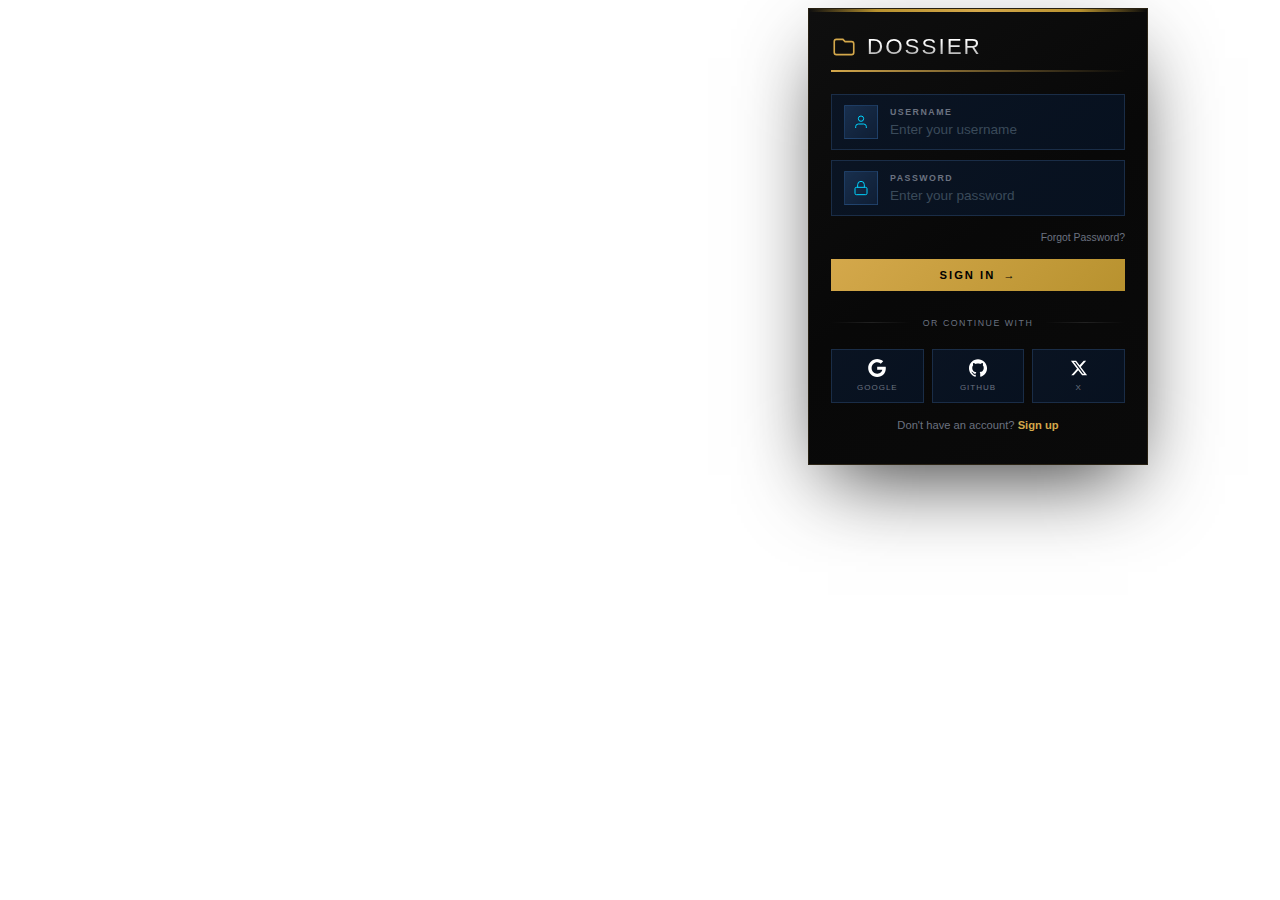
<file: index.html>
<!DOCTYPE html>
<html lang="en">
<head>
    <meta charset="UTF-8">
    <meta name="viewport" content="width=device-width, initial-scale=1.0">
    <title>Document</title>

    <link rel="stylesheet" href="./style.css">

</head>
<body>


<div class="movimentacaoFormulario">
        <div class="form-container">
  <div class="form-content">
    <div class="title-section">
      <svg
        class="title-icon"
        viewBox="0 0 24 24"
        fill="none"
        stroke="currentColor"
        stroke-width="1.5"
      >
        <path
          d="M3 7v10a2 2 0 002 2h14a2 2 0 002-2V9a2 2 0 00-2-2h-6l-2-2H5a2 2 0 00-2 2z"
        ></path>
      </svg>
      <p class="title">Dossier</p>
    </div>
    <form class="form">
      <div class="input-group">
        <div class="input-icon">
          <svg
            viewBox="0 0 24 24"
            fill="none"
            stroke="currentColor"
            stroke-width="1.5"
          >
            <path d="M20 21v-2a4 4 0 00-4-4H8a4 4 0 00-4 4v2"></path>
            <circle cx="12" cy="7" r="4"></circle>
          </svg>
        </div>
        <div class="input-content">
          <label for="username">Username</label>
          <input
            type="text"
            name="username"
            id="username"
            placeholder="Enter your username"
          />
        </div>
      </div>
      <div class="input-group">
        <div class="input-icon">
          <svg
            viewBox="0 0 24 24"
            fill="none"
            stroke="currentColor"
            stroke-width="1.5"
          >
            <rect x="3" y="11" width="18" height="11" rx="2" ry="2"></rect>
            <path d="M7 11V7a5 5 0 0110 0v4"></path>
          </svg>
        </div>
        <div class="input-content">
          <label for="password">Password</label>
          <input
            type="password"
            name="password"
            id="password"
            placeholder="Enter your password"
          />
        </div>
      </div>
      <div class="forgot">
        <a href="#">Forgot Password?</a>
      </div>
      <button class="sign" type="submit">
        <span>Sign In</span>
        <span class="sign-arrow">→</span>
      </button>
    </form>
    <div class="social-message">
      <div class="line"></div>
      <p class="message">Or continue with</p>
      <div class="line"></div>
    </div>
    <div class="social-icons">
      <button aria-label="Log in with Google" class="icon">
        <svg xmlns="http://www.w3.org/2000/svg" viewBox="0 0 32 32">
          <path
            d="M16.318 13.714v5.484h9.078c-0.37 2.354-2.745 6.901-9.078 6.901-5.458 0-9.917-4.521-9.917-10.099s4.458-10.099 9.917-10.099c3.109 0 5.193 1.318 6.38 2.464l4.339-4.182c-2.786-2.599-6.396-4.182-10.719-4.182-8.844 0-16 7.151-16 16s7.156 16 16 16c9.234 0 15.365-6.49 15.365-15.635 0-1.052-0.115-1.854-0.255-2.651z"
          ></path>
        </svg>
        <span>Google</span>
      </button>
      <button aria-label="Log in with GitHub" class="icon">
        <svg xmlns="http://www.w3.org/2000/svg" viewBox="0 0 32 32">
          <path
            d="M16 0.396c-8.839 0-16 7.167-16 16 0 7.073 4.584 13.068 10.937 15.183 0.803 0.151 1.093-0.344 1.093-0.772 0-0.38-0.009-1.385-0.015-2.719-4.453 0.964-5.391-2.151-5.391-2.151-0.729-1.844-1.781-2.339-1.781-2.339-1.448-0.989 0.115-0.968 0.115-0.968 1.604 0.109 2.448 1.645 2.448 1.645 1.427 2.448 3.744 1.74 4.661 1.328 0.14-1.031 0.557-1.74 1.011-2.135-3.552-0.401-7.287-1.776-7.287-7.907 0-1.751 0.62-3.177 1.645-4.297-0.177-0.401-0.719-2.031 0.141-4.235 0 0 1.339-0.427 4.4 1.641 1.281-0.355 2.641-0.532 4-0.541 1.36 0.009 2.719 0.187 4 0.541 3.057-2.068 4.406-1.641 4.406-1.641 0.859 2.204 0.317 3.833 0.161 4.235 1.015 1.12 1.635 2.547 1.635 4.297 0 6.145-3.74 7.5-7.296 7.891 0.556 0.479 1.077 1.464 1.077 2.959 0 2.14-0.020 3.864-0.020 4.385 0 0.416 0.28 0.916 1.104 0.755 6.4-2.093 10.979-8.093 10.979-15.156 0-8.833-7.161-16-16-16z"
          ></path>
        </svg>
        <span>GitHub</span>
      </button>
      <button aria-label="Log in with X" class="icon">
        <svg xmlns="http://www.w3.org/2000/svg" viewBox="0 0 24 24">
          <path
            d="M18.244 2.25h3.308l-7.227 8.26 8.502 11.24H16.17l-5.214-6.817L4.99 21.75H1.68l7.73-8.835L1.254 2.25H8.08l4.713 6.231zm-1.161 17.52h1.833L7.084 4.126H5.117z"
          ></path>
        </svg>
        <span>X</span>
      </button>
    </div>
    <p class="signup">Don't have an account? <a href="#">Sign up</a></p>
  </div>
</div>

</div>

</body>
</html>
</file>
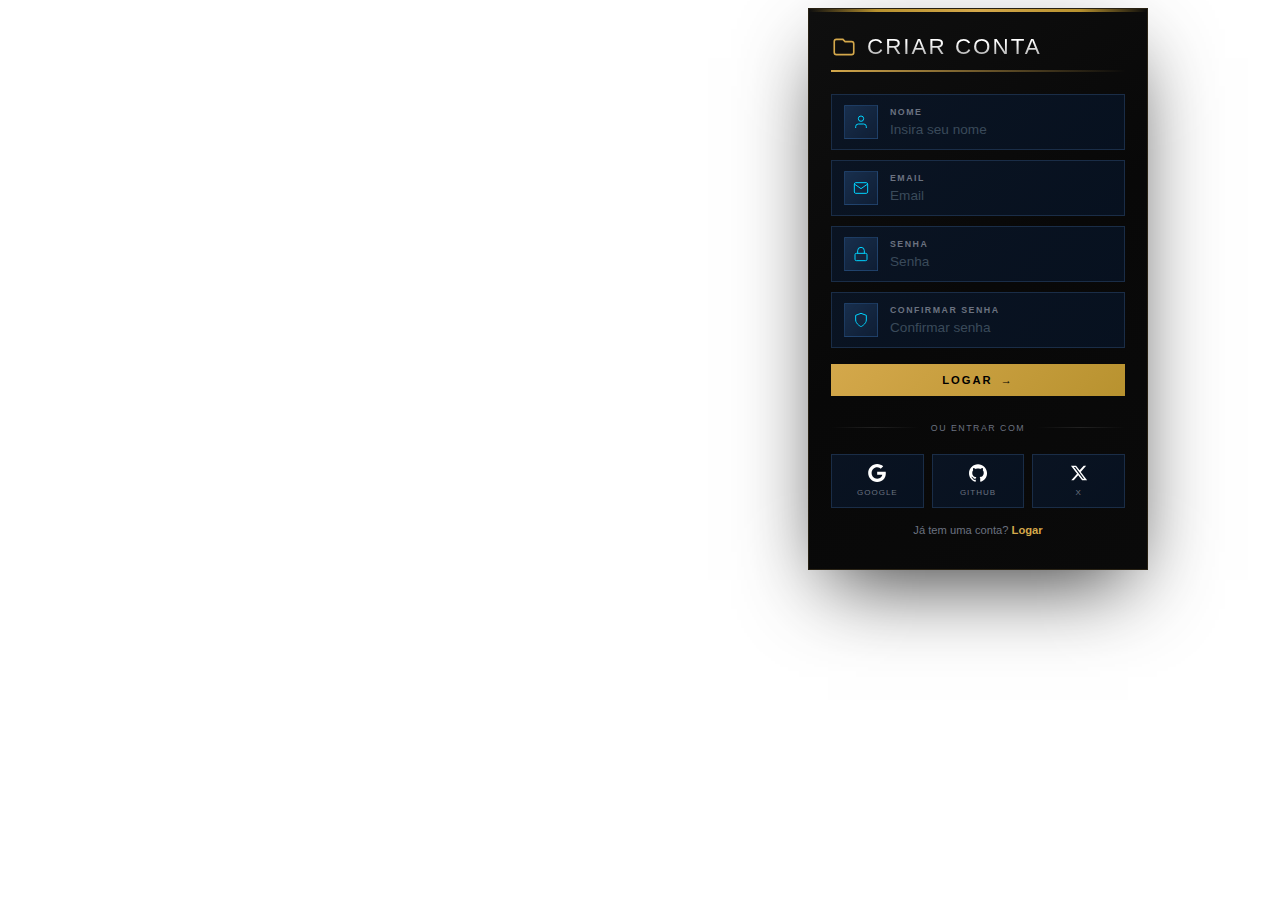
<file: cadastro.html>
<!DOCTYPE html>
<html lang="pt-br">
<head>
    <meta charset="UTF-8">
    <meta name="viewport" content="width=device-width, initial-scale=1.0">
    <title>Cadastro - Dossier</title>
    <link rel="stylesheet" href="./login.css">
</head>
<body>

<div class="movimentacaoFormulario">
    <div class="form-container">
        <div class="form-content">
            <div class="title-section">
                <svg class="title-icon" viewBox="0 0 24 24" fill="none" stroke="currentColor" stroke-width="1.5">
                    <path d="M3 7v10a2 2 0 002 2h14a2 2 0 002-2V9a2 2 0 00-2-2h-6l-2-2H5a2 2 0 00-2 2z"></path>
                </svg>
                <p class="title">Criar Conta</p>
            </div>

            <form class="form">
                <div class="input-group">
                    <div class="input-icon">
                        <svg viewBox="0 0 24 24" fill="none" stroke="currentColor" stroke-width="1.5">
                            <path d="M20 21v-2a4 4 0 00-4-4H8a4 4 0 00-4 4v2"></path>
                            <circle cx="12" cy="7" r="4"></circle>
                        </svg>
                    </div>
                    <div class="input-content">
                        <label for="username">Nome</label>
                        <input type="text" name="username" id="username" placeholder="Insira seu nome" required />
                    </div>
                </div>

                <div class="input-group">
                    <div class="input-icon">
                        <svg viewBox="0 0 24 24" fill="none" stroke="currentColor" stroke-width="1.5">
                            <path d="M4 4h16c1.1 0 2 .9 2 2v12c0 1.1-.9 2-2 2H4c-1.1 0-2-.9-2-2V6c0-1.1.9-2 2-2z"></path>
                            <polyline points="22,6 12,13 2,6"></polyline>
                        </svg>
                    </div>
                    <div class="input-content">
                        <label for="email">Email</label>
                        <input type="email" name="email" id="email" placeholder="Email" required />
                    </div>
                </div>

                <div class="input-group">
                    <div class="input-icon">
                        <svg viewBox="0 0 24 24" fill="none" stroke="currentColor" stroke-width="1.5">
                            <rect x="3" y="11" width="18" height="11" rx="2" ry="2"></rect>
                            <path d="M7 11V7a5 5 0 0110 0v4"></path>
                        </svg>
                    </div>
                    <div class="input-content">
                        <label for="password">Senha</label>
                        <input type="password" name="password" id="password" placeholder="Senha" required />
                    </div>
                </div>

                <div class="input-group">
                    <div class="input-icon">
                        <svg viewBox="0 0 24 24" fill="none" stroke="currentColor" stroke-width="1.5">
                            <path d="M12 22s8-4 8-10V5l-8-3-8 3v7c0 6 8 10 8 10z"></path>
                        </svg>
                    </div>
                    <div class="input-content">
                        <label for="confirm-password">Confirmar Senha</label>
                        <input type="password" name="confirm-password" id="confirm-password" placeholder="Confirmar senha" required />
                    </div>
                </div>

                <button class="sign" type="submit">
                    <span>Logar</span>
                    <span class="sign-arrow">→</span>
                </button>
            </form>

            <div class="social-message">
                <div class="line"></div>
                <p class="message">Ou entrar com</p>
                <div class="line"></div>
            </div>

            <div class="social-icons">
                <button aria-label="Log in with Google" class="icon">
                  <svg xmlns="http://www.w3.org/2000/svg" viewBox="0 0 32 32">
                    <path
                      d="M16.318 13.714v5.484h9.078c-0.37 2.354-2.745 6.901-9.078 6.901-5.458 0-9.917-4.521-9.917-10.099s4.458-10.099 9.917-10.099c3.109 0 5.193 1.318 6.38 2.464l4.339-4.182c-2.786-2.599-6.396-4.182-10.719-4.182-8.844 0-16 7.151-16 16s7.156 16 16 16c9.234 0 15.365-6.49 15.365-15.635 0-1.052-0.115-1.854-0.255-2.651z"
                    ></path>
                  </svg>
                  <span>Google</span>
                </button>
                <button aria-label="Log in with GitHub" class="icon">
                  <svg xmlns="http://www.w3.org/2000/svg" viewBox="0 0 32 32">
                    <path
                      d="M16 0.396c-8.839 0-16 7.167-16 16 0 7.073 4.584 13.068 10.937 15.183 0.803 0.151 1.093-0.344 1.093-0.772 0-0.38-0.009-1.385-0.015-2.719-4.453 0.964-5.391-2.151-5.391-2.151-0.729-1.844-1.781-2.339-1.781-2.339-1.448-0.989 0.115-0.968 0.115-0.968 1.604 0.109 2.448 1.645 2.448 1.645 1.427 2.448 3.744 1.74 4.661 1.328 0.14-1.031 0.557-1.74 1.011-2.135-3.552-0.401-7.287-1.776-7.287-7.907 0-1.751 0.62-3.177 1.645-4.297-0.177-0.401-0.719-2.031 0.141-4.235 0 0 1.339-0.427 4.4 1.641 1.281-0.355 2.641-0.532 4-0.541 1.36 0.009 2.719 0.187 4 0.541 3.057-2.068 4.406-1.641 4.406-1.641 0.859 2.204 0.317 3.833 0.161 4.235 1.015 1.12 1.635 2.547 1.635 4.297 0 6.145-3.74 7.5-7.296 7.891 0.556 0.479 1.077 1.464 1.077 2.959 0 2.14-0.020 3.864-0.020 4.385 0 0.416 0.28 0.916 1.104 0.755 6.4-2.093 10.979-8.093 10.979-15.156 0-8.833-7.161-16-16-16z"
                    ></path>
                  </svg>
                  <span>GitHub</span>
                </button>
                <button aria-label="Log in with X" class="icon">
                  <svg xmlns="http://www.w3.org/2000/svg" viewBox="0 0 24 24">
                    <path
                      d="M18.244 2.25h3.308l-7.227 8.26 8.502 11.24H16.17l-5.214-6.817L4.99 21.75H1.68l7.73-8.835L1.254 2.25H8.08l4.713 6.231zm-1.161 17.52h1.833L7.084 4.126H5.117z"
                    ></path>
                  </svg>
                  <span>X</span>
                </button>
              </div>
            <p class="signup">Já tem uma conta? <a href="./login.html">Logar</a></p>
        </div>
    </div>
</div>

</body>
</html>
</file>
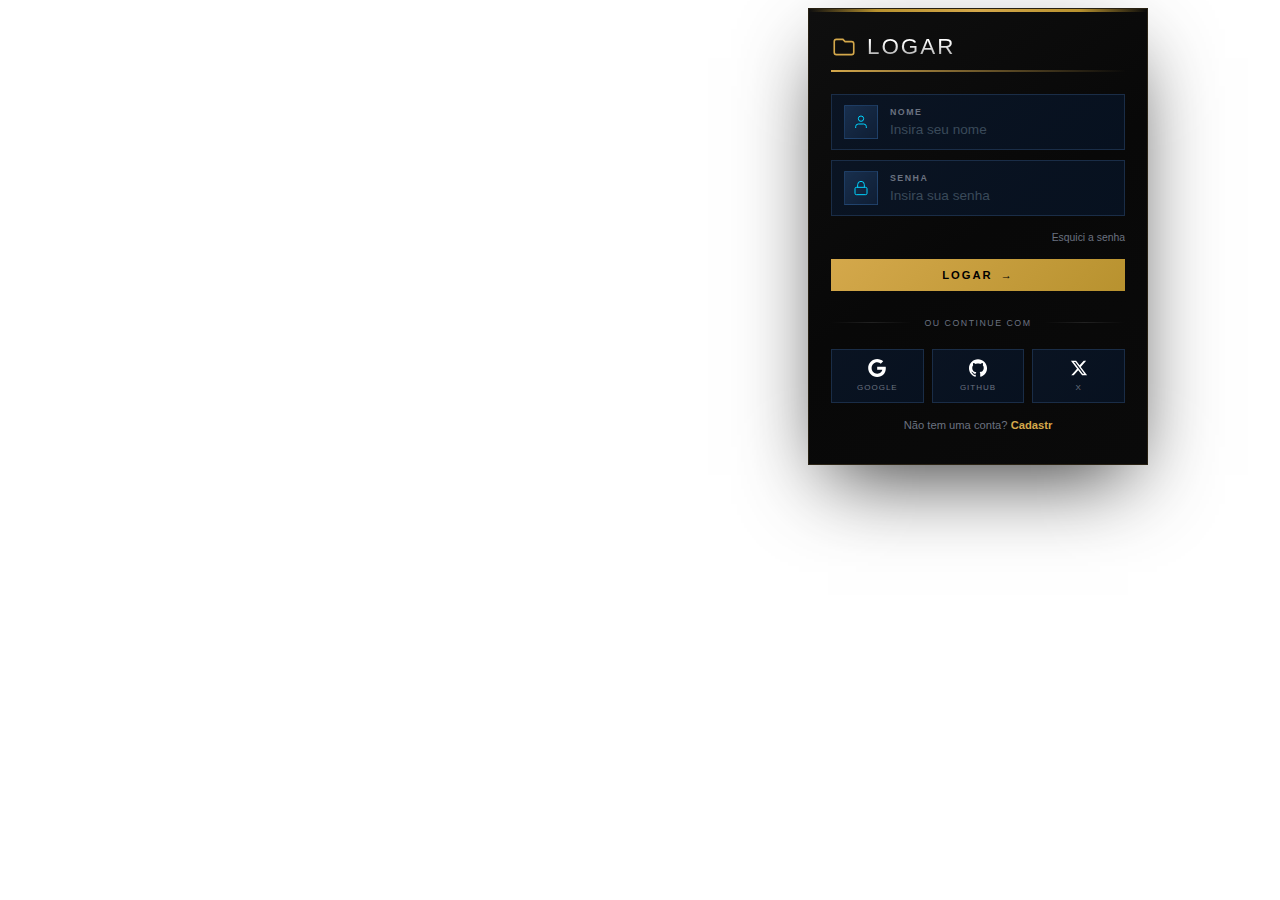
<file: login.html>
<!DOCTYPE html>
<html lang="en">
<head>
    <meta charset="UTF-8">
    <meta name="viewport" content="width=device-width, initial-scale=1.0">
    <title>Document</title>

    <link rel="stylesheet" href="./login.css">

</head>
<body>


<div class="movimentacaoFormulario">
        <div class="form-container">
  <div class="form-content">
    <div class="title-section">
      <svg
        class="title-icon"
        viewBox="0 0 24 24"
        fill="none"
        stroke="currentColor"
        stroke-width="1.5"
      >
        <path
          d="M3 7v10a2 2 0 002 2h14a2 2 0 002-2V9a2 2 0 00-2-2h-6l-2-2H5a2 2 0 00-2 2z"
        ></path>
      </svg>
      <p class="title">Logar</p>
    </div>
    <form class="form">
      <div class="input-group">
        <div class="input-icon">
          <svg
            viewBox="0 0 24 24"
            fill="none"
            stroke="currentColor"
            stroke-width="1.5"
          >
            <path d="M20 21v-2a4 4 0 00-4-4H8a4 4 0 00-4 4v2"></path>
            <circle cx="12" cy="7" r="4"></circle>
          </svg>
        </div>
        <div class="input-content">
          <label for="username">Nome</label>
          <input
            type="text"
            name="username"
            id="username"
            placeholder="Insira seu nome"
          />
        </div>
      </div>
      <div class="input-group">
        <div class="input-icon">
          <svg
            viewBox="0 0 24 24"
            fill="none"
            stroke="currentColor"
            stroke-width="1.5"
          >
            <rect x="3" y="11" width="18" height="11" rx="2" ry="2"></rect>
            <path d="M7 11V7a5 5 0 0110 0v4"></path>
          </svg>
        </div>
        <div class="input-content">
          <label for="password">Senha</label>
          <input
            type="password"
            name="password"
            id="password"
            placeholder="Insira sua senha"
          />
        </div>
      </div>
      <div class="forgot">
        <a href="#">Esquici a senha</a>
      </div>
      <button class="sign" type="submit">
        <span>Logar</span>
        <span class="sign-arrow">→</span>
      </button>
    </form>
    <div class="social-message">
      <div class="line"></div>
      <p class="message">Ou continue com</p>
      <div class="line"></div>
    </div>
    <div class="social-icons">
      <button aria-label="Log in with Google" class="icon">
        <svg xmlns="http://www.w3.org/2000/svg" viewBox="0 0 32 32">
          <path
            d="M16.318 13.714v5.484h9.078c-0.37 2.354-2.745 6.901-9.078 6.901-5.458 0-9.917-4.521-9.917-10.099s4.458-10.099 9.917-10.099c3.109 0 5.193 1.318 6.38 2.464l4.339-4.182c-2.786-2.599-6.396-4.182-10.719-4.182-8.844 0-16 7.151-16 16s7.156 16 16 16c9.234 0 15.365-6.49 15.365-15.635 0-1.052-0.115-1.854-0.255-2.651z"
          ></path>
        </svg>
        <span>Google</span>
      </button>
      <button aria-label="Log in with GitHub" class="icon">
        <svg xmlns="http://www.w3.org/2000/svg" viewBox="0 0 32 32">
          <path
            d="M16 0.396c-8.839 0-16 7.167-16 16 0 7.073 4.584 13.068 10.937 15.183 0.803 0.151 1.093-0.344 1.093-0.772 0-0.38-0.009-1.385-0.015-2.719-4.453 0.964-5.391-2.151-5.391-2.151-0.729-1.844-1.781-2.339-1.781-2.339-1.448-0.989 0.115-0.968 0.115-0.968 1.604 0.109 2.448 1.645 2.448 1.645 1.427 2.448 3.744 1.74 4.661 1.328 0.14-1.031 0.557-1.74 1.011-2.135-3.552-0.401-7.287-1.776-7.287-7.907 0-1.751 0.62-3.177 1.645-4.297-0.177-0.401-0.719-2.031 0.141-4.235 0 0 1.339-0.427 4.4 1.641 1.281-0.355 2.641-0.532 4-0.541 1.36 0.009 2.719 0.187 4 0.541 3.057-2.068 4.406-1.641 4.406-1.641 0.859 2.204 0.317 3.833 0.161 4.235 1.015 1.12 1.635 2.547 1.635 4.297 0 6.145-3.74 7.5-7.296 7.891 0.556 0.479 1.077 1.464 1.077 2.959 0 2.14-0.020 3.864-0.020 4.385 0 0.416 0.28 0.916 1.104 0.755 6.4-2.093 10.979-8.093 10.979-15.156 0-8.833-7.161-16-16-16z"
          ></path>
        </svg>
        <span>GitHub</span>
      </button>
      <button aria-label="Log in with X" class="icon">
        <svg xmlns="http://www.w3.org/2000/svg" viewBox="0 0 24 24">
          <path
            d="M18.244 2.25h3.308l-7.227 8.26 8.502 11.24H16.17l-5.214-6.817L4.99 21.75H1.68l7.73-8.835L1.254 2.25H8.08l4.713 6.231zm-1.161 17.52h1.833L7.084 4.126H5.117z"
          ></path>
        </svg>
        <span>X</span>
      </button>
    </div>
    <p class="signup">Não tem uma conta? <a href="./cadastro.html">Cadastr</a></p>
  </div>
</div>

</div>

</body>
</html>
</file>
<file: style.css>
.movimentacaoFormulario {
    padding-left: 50rem;
}

.form-container {
    width: 100%;
    max-width: 340px;
    background: linear-gradient(145deg, #0f0f0f 0%, #080808 50%, #0a0a0a 100%);
    color: #ffffff;
    border: 1px solid rgba(212, 168, 75, 0.15);
    overflow: hidden;
    box-shadow: 0 30px 80px -20px rgba(0, 0, 0, 0.8);
    position: relative;
    font-family: -apple-system, BlinkMacSystemFont, "Segoe UI", Roboto, sans-serif;
    box-sizing: border-box;
}

.form-container::before {
    content: "";
    display: block;
    height: 3px;
    background: linear-gradient(90deg,
            transparent 0%,
            #b8922f 20%,
            #d4a84b 50%,
            #b8922f 80%,
            transparent 100%);
}

.form-content {
    padding: 22px 22px 22px;
}

.title-section {
    display: flex;
    align-items: center;
    gap: 10px;
    margin-bottom: 22px;
    padding-bottom: 10px;
    border-bottom: 2px solid transparent;
    border-image: linear-gradient(90deg, #d4a84b, transparent) 1;
}

.title-icon {
    width: 26px;
    height: 26px;
    color: #d4a84b;
}

.title {
    font-family: Impact, "Arial Black", sans-serif;
    font-size: 1.4rem;
    font-weight: 400;
    letter-spacing: 2px;
    text-transform: uppercase;
    background: linear-gradient(180deg, #ffffff 30%, #999999 100%);
    -webkit-background-clip: text;
    -webkit-text-fill-color: transparent;
    background-clip: text;
    margin: 0;
}

.form {
    display: flex;
    flex-direction: column;
    gap: 10px;
}

.input-group {
    background: linear-gradient(135deg,
            rgba(10, 22, 40, 0.8) 0%,
            rgba(7, 18, 34, 0.9) 100%);
    border: 1px solid #1a2d47;
    padding: 10px 12px;
    display: flex;
    align-items: center;
    gap: 12px;
    transition: all 0.3s ease;
    position: relative;
    box-sizing: border-box;
}

.input-group::before {
    content: "";
    position: absolute;
    top: 0;
    left: 0;
    width: 3px;
    height: 0;
    background: linear-gradient(180deg, #d4a84b, #00d4ff);
    transition: height 0.3s ease;
}

.input-group:focus-within::before {
    height: 100%;
}

.input-group:focus-within {
    border-color: #d4a84b;
    transform: translateX(3px);
}

.input-group:hover {
    border-color: #2a4a70;
}

.input-icon {
    width: 34px;
    height: 34px;
    background: linear-gradient(135deg,
            rgba(30, 58, 95, 0.7) 0%,
            rgba(20, 40, 70, 0.5) 100%);
    border: 1px solid rgba(74, 158, 255, 0.2);
    display: flex;
    align-items: center;
    justify-content: center;
    flex-shrink: 0;
    transition: all 0.3s ease;
    box-sizing: border-box;
}

.input-group:focus-within .input-icon {
    background: #0a0a0a;
    border-color: #d4a84b;
}

.input-icon svg {
    width: 16px;
    height: 16px;
    color: #00d4ff;
    transition: all 0.3s ease;
}

.input-group:focus-within .input-icon svg {
    color: #d4a84b;
}

.input-content {
    flex: 1;
    min-width: 0;
}

.input-group label {
    display: block;
    color: #6b7280;
    font-size: 0.55rem;
    font-weight: 600;
    letter-spacing: 1.5px;
    text-transform: uppercase;
    margin-bottom: 3px;
    transition: all 0.3s ease;
}

.input-group:focus-within label {
    color: #d4a84b;
}

.input-group input {
    width: 100%;
    border: none;
    outline: none;
    background: transparent;
    color: #ffffff;
    font-size: 0.85rem;
    font-weight: 500;
    padding: 0;
    box-sizing: border-box;
}

.input-group input::placeholder {
    color: #3a4a5a;
}

.forgot {
    display: flex;
    justify-content: flex-end;
    margin-top: 6px;
}

.forgot a {
    color: #6b7280;
    text-decoration: none;
    font-size: 0.65rem;
    transition: color 0.3s ease;
}

.forgot a:hover {
    color: #d4a84b;
}

.sign {
    display: flex;
    align-items: center;
    justify-content: center;
    gap: 8px;
    width: 100%;
    background: linear-gradient(135deg, #d4a84b 0%, #b8922f 100%);
    padding: 10px;
    color: #000;
    border: none;
    font-weight: 700;
    font-size: 0.7rem;
    letter-spacing: 2px;
    text-transform: uppercase;
    cursor: pointer;
    transition: all 0.3s ease;
    margin-top: 6px;
    box-sizing: border-box;
}

.sign:hover {
    transform: translateY(-2px);
    box-shadow: 0 10px 30px rgba(212, 168, 75, 0.4);
}

.sign-arrow {
    transition: transform 0.3s ease;
}

.sign:hover .sign-arrow {
    transform: translateX(4px);
}

.social-message {
    display: flex;
    align-items: center;
    padding-top: 18px;
    margin-bottom: 12px;
}

.line {
    height: 1px;
    flex: 1;
    background: linear-gradient(90deg,
            transparent,
            rgba(255, 255, 255, 0.1),
            transparent);
}

.social-message .message {
    padding: 0 12px;
    font-size: 0.55rem;
    color: #6b7280;
    text-transform: uppercase;
    letter-spacing: 1.5px;
}

.social-icons {
    display: grid;
    grid-template-columns: repeat(3, 1fr);
    gap: 8px;
}

.social-icons .icon {
    height: 54px;
    display: flex;
    flex-direction: column;
    align-items: center;
    justify-content: center;
    gap: 6px;
    background: linear-gradient(135deg,
            rgba(10, 22, 40, 0.8) 0%,
            rgba(7, 18, 34, 0.9) 100%);
    border: 1px solid #1a2d47;
    cursor: pointer;
    transition: all 0.3s ease;
    box-sizing: border-box;
}

.social-icons .icon:hover {
    transform: translateY(-3px);
    border-color: #d4a84b;
}

.social-icons .icon svg {
    height: 18px;
    width: 18px;
    fill: #ffffff;
    transition: all 0.3s ease;
}

.social-icons .icon:hover svg {
    fill: #d4a84b;
}

.social-icons .icon span {
    font-size: 0.5rem;
    color: #6b7280;
    text-transform: uppercase;
    letter-spacing: 1px;
}

.social-icons .icon:hover span {
    color: #d4a84b;
}

.signup {
    text-align: center;
    font-size: 0.7rem;
    color: #6b7280;
    margin-top: 16px;
}

.signup a {
    color: #d4a84b;
    text-decoration: none;
    font-weight: 600;
}

.signup a:hover {
    color: #ffffff;
}
</file>
<file: login.css>
.movimentacaoFormulario {
    padding-left: 50rem;
}

.form-container {
    width: 100%;
    max-width: 340px;
    background: linear-gradient(145deg, #0f0f0f 0%, #080808 50%, #0a0a0a 100%);
    color: #ffffff;
    border: 1px solid rgba(212, 168, 75, 0.15);
    overflow: hidden;
    box-shadow: 0 30px 80px -20px rgba(0, 0, 0, 0.8);
    position: relative;
    font-family: -apple-system, BlinkMacSystemFont, "Segoe UI", Roboto, sans-serif;
    box-sizing: border-box;
}

.form-container::before {
    content: "";
    display: block;
    height: 3px;
    background: linear-gradient(90deg,
            transparent 0%,
            #b8922f 20%,
            #d4a84b 50%,
            #b8922f 80%,
            transparent 100%);
}

.form-content {
    padding: 22px 22px 22px;
}

.title-section {
    display: flex;
    align-items: center;
    gap: 10px;
    margin-bottom: 22px;
    padding-bottom: 10px;
    border-bottom: 2px solid transparent;
    border-image: linear-gradient(90deg, #d4a84b, transparent) 1;
}

.title-icon {
    width: 26px;
    height: 26px;
    color: #d4a84b;
}

.title {
    font-family: Impact, "Arial Black", sans-serif;
    font-size: 1.4rem;
    font-weight: 400;
    letter-spacing: 2px;
    text-transform: uppercase;
    background: linear-gradient(180deg, #ffffff 30%, #999999 100%);
    -webkit-background-clip: text;
    -webkit-text-fill-color: transparent;
    background-clip: text;
    margin: 0;
}

.form {
    display: flex;
    flex-direction: column;
    gap: 10px;
}

.input-group {
    background: linear-gradient(135deg,
            rgba(10, 22, 40, 0.8) 0%,
            rgba(7, 18, 34, 0.9) 100%);
    border: 1px solid #1a2d47;
    padding: 10px 12px;
    display: flex;
    align-items: center;
    gap: 12px;
    transition: all 0.3s ease;
    position: relative;
    box-sizing: border-box;
}

.input-group::before {
    content: "";
    position: absolute;
    top: 0;
    left: 0;
    width: 3px;
    height: 0;
    background: linear-gradient(180deg, #d4a84b, #00d4ff);
    transition: height 0.3s ease;
}

.input-group:focus-within::before {
    height: 100%;
}

.input-group:focus-within {
    border-color: #d4a84b;
    transform: translateX(3px);
}

.input-group:hover {
    border-color: #2a4a70;
}

.input-icon {
    width: 34px;
    height: 34px;
    background: linear-gradient(135deg,
            rgba(30, 58, 95, 0.7) 0%,
            rgba(20, 40, 70, 0.5) 100%);
    border: 1px solid rgba(74, 158, 255, 0.2);
    display: flex;
    align-items: center;
    justify-content: center;
    flex-shrink: 0;
    transition: all 0.3s ease;
    box-sizing: border-box;
}

.input-group:focus-within .input-icon {
    background: #0a0a0a;
    border-color: #d4a84b;
}

.input-icon svg {
    width: 16px;
    height: 16px;
    color: #00d4ff;
    transition: all 0.3s ease;
}

.input-group:focus-within .input-icon svg {
    color: #d4a84b;
}

.input-content {
    flex: 1;
    min-width: 0;
}

.input-group label {
    display: block;
    color: #6b7280;
    font-size: 0.55rem;
    font-weight: 600;
    letter-spacing: 1.5px;
    text-transform: uppercase;
    margin-bottom: 3px;
    transition: all 0.3s ease;
}

.input-group:focus-within label {
    color: #d4a84b;
}

.input-group input {
    width: 100%;
    border: none;
    outline: none;
    background: transparent;
    color: #ffffff;
    font-size: 0.85rem;
    font-weight: 500;
    padding: 0;
    box-sizing: border-box;
}

.input-group input::placeholder {
    color: #3a4a5a;
}

.forgot {
    display: flex;
    justify-content: flex-end;
    margin-top: 6px;
}

.forgot a {
    color: #6b7280;
    text-decoration: none;
    font-size: 0.65rem;
    transition: color 0.3s ease;
}

.forgot a:hover {
    color: #d4a84b;
}

.sign {
    display: flex;
    align-items: center;
    justify-content: center;
    gap: 8px;
    width: 100%;
    background: linear-gradient(135deg, #d4a84b 0%, #b8922f 100%);
    padding: 10px;
    color: #000;
    border: none;
    font-weight: 700;
    font-size: 0.7rem;
    letter-spacing: 2px;
    text-transform: uppercase;
    cursor: pointer;
    transition: all 0.3s ease;
    margin-top: 6px;
    box-sizing: border-box;
}

.sign:hover {
    transform: translateY(-2px);
    box-shadow: 0 10px 30px rgba(212, 168, 75, 0.4);
}

.sign-arrow {
    transition: transform 0.3s ease;
}

.sign:hover .sign-arrow {
    transform: translateX(4px);
}

.social-message {
    display: flex;
    align-items: center;
    padding-top: 18px;
    margin-bottom: 12px;
}

.line {
    height: 1px;
    flex: 1;
    background: linear-gradient(90deg,
            transparent,
            rgba(255, 255, 255, 0.1),
            transparent);
}

.social-message .message {
    padding: 0 12px;
    font-size: 0.55rem;
    color: #6b7280;
    text-transform: uppercase;
    letter-spacing: 1.5px;
}

.social-icons {
    display: grid;
    grid-template-columns: repeat(3, 1fr);
    gap: 8px;
}

.social-icons .icon {
    height: 54px;
    display: flex;
    flex-direction: column;
    align-items: center;
    justify-content: center;
    gap: 6px;
    background: linear-gradient(135deg,
            rgba(10, 22, 40, 0.8) 0%,
            rgba(7, 18, 34, 0.9) 100%);
    border: 1px solid #1a2d47;
    cursor: pointer;
    transition: all 0.3s ease;
    box-sizing: border-box;
}

.social-icons .icon:hover {
    transform: translateY(-3px);
    border-color: #d4a84b;
}

.social-icons .icon svg {
    height: 18px;
    width: 18px;
    fill: #ffffff;
    transition: all 0.3s ease;
}

.social-icons .icon:hover svg {
    fill: #d4a84b;
}

.social-icons .icon span {
    font-size: 0.5rem;
    color: #6b7280;
    text-transform: uppercase;
    letter-spacing: 1px;
}

.social-icons .icon:hover span {
    color: #d4a84b;
}

.signup {
    text-align: center;
    font-size: 0.7rem;
    color: #6b7280;
    margin-top: 16px;
}

.signup a {
    color: #d4a84b;
    text-decoration: none;
    font-weight: 600;
}

.signup a:hover {
    color: #ffffff;
}
</file>
